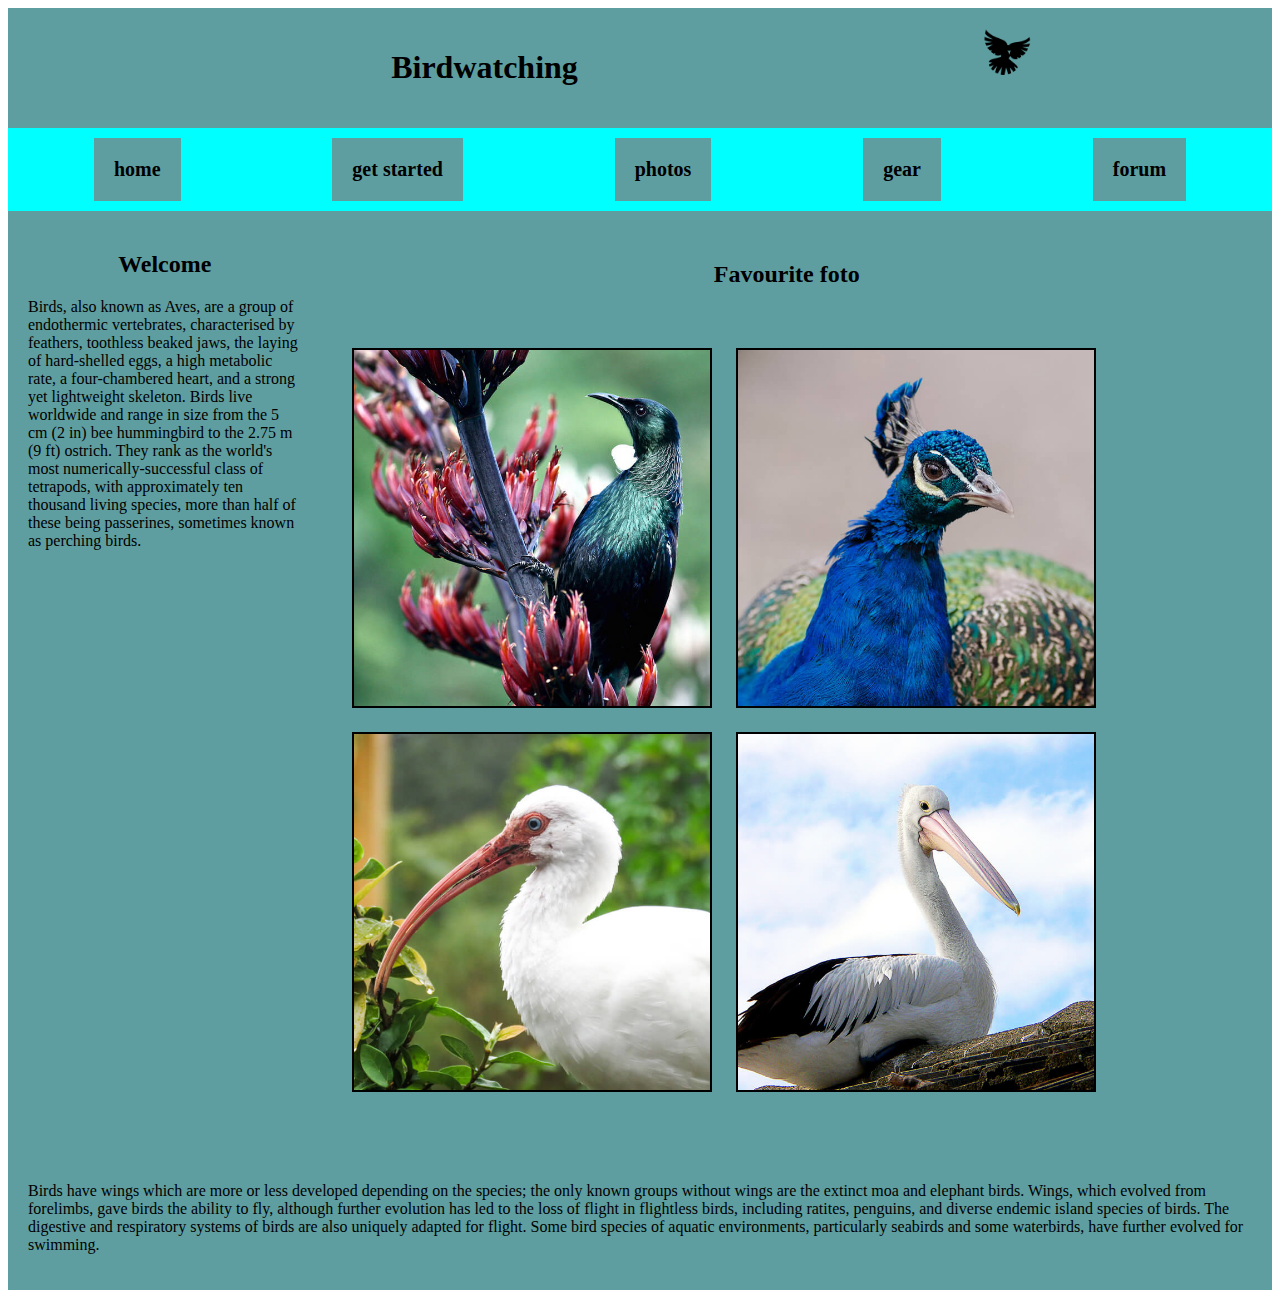
<file: Birds/index.html>
<!DOCTYPE html>
<html lang="en">
<head>
    <meta charset="UTF-8">
    <title>Birdwatching</title>
<link rel="stylesheet" href="css/style.css">
</head>
<body>
    <div class="header">
<div class="he-1">
<h1 align='center'>Birdwatching</h1>
</div>
<div class="he-2">
<img src="dove.png" alt="">
</div>

</div>
<div class="menu">
<div class="menu-1">
<div><b>home</b></div>
    </div>
<div class="menu-2">
<div><b>get started</b></div>
    </div>
<div class="menu-3">
<div><b>photos</b></div>
    </div>
<div class="menu-4">
<div><b>gear</b></div>
    </div>
<div class="menu-5">
<div><b>forum</b></div>
    </div>
    </div>
<div class="content">
<div class="block-1">
<h2 align='center'>Welcome</h2>
<p>Birds, also known as Aves, are a group of endothermic vertebrates, characterised by feathers, toothless beaked jaws, the laying of hard-shelled eggs, a high metabolic rate, a four-chambered heart, and a strong yet lightweight skeleton. Birds live worldwide and range in size from the 5 cm (2 in) bee hummingbird to the 2.75 m (9 ft) ostrich. They rank as the world's most numerically-successful class of tetrapods, with approximately ten thousand living species, more than half of these being passerines, sometimes known as perching birds.</p>
    </div>

<div class="block-2=">
<div class="block-2-1">
<h2 align='center'>Favourite foto</h2>
    </div>
    <div class="block-2-2">
<div>
<img src="favorite-1.jpg" alt="">
<img src="favorite-2.jpg" alt="">
<img src="favorite-3.jpg" alt="">
<img src="favorite-4.jpg" alt="">
        </div>
    </div>
    </div>
    </div>
<div class="footer">
<div>
<p> Birds have wings which are more or less developed depending on the species; the only known groups without wings are the extinct moa and elephant birds. Wings, which evolved from forelimbs, gave birds the ability to fly, although further evolution has led to the loss of flight in flightless birds, including ratites, penguins, and diverse endemic island species of birds. The digestive and respiratory systems of birds are also uniquely adapted for flight. Some bird species of aquatic environments, particularly seabirds and some waterbirds, have further evolved for swimming.</p>
</div>
    </div>
    </div>
</body>
</html>
</file>
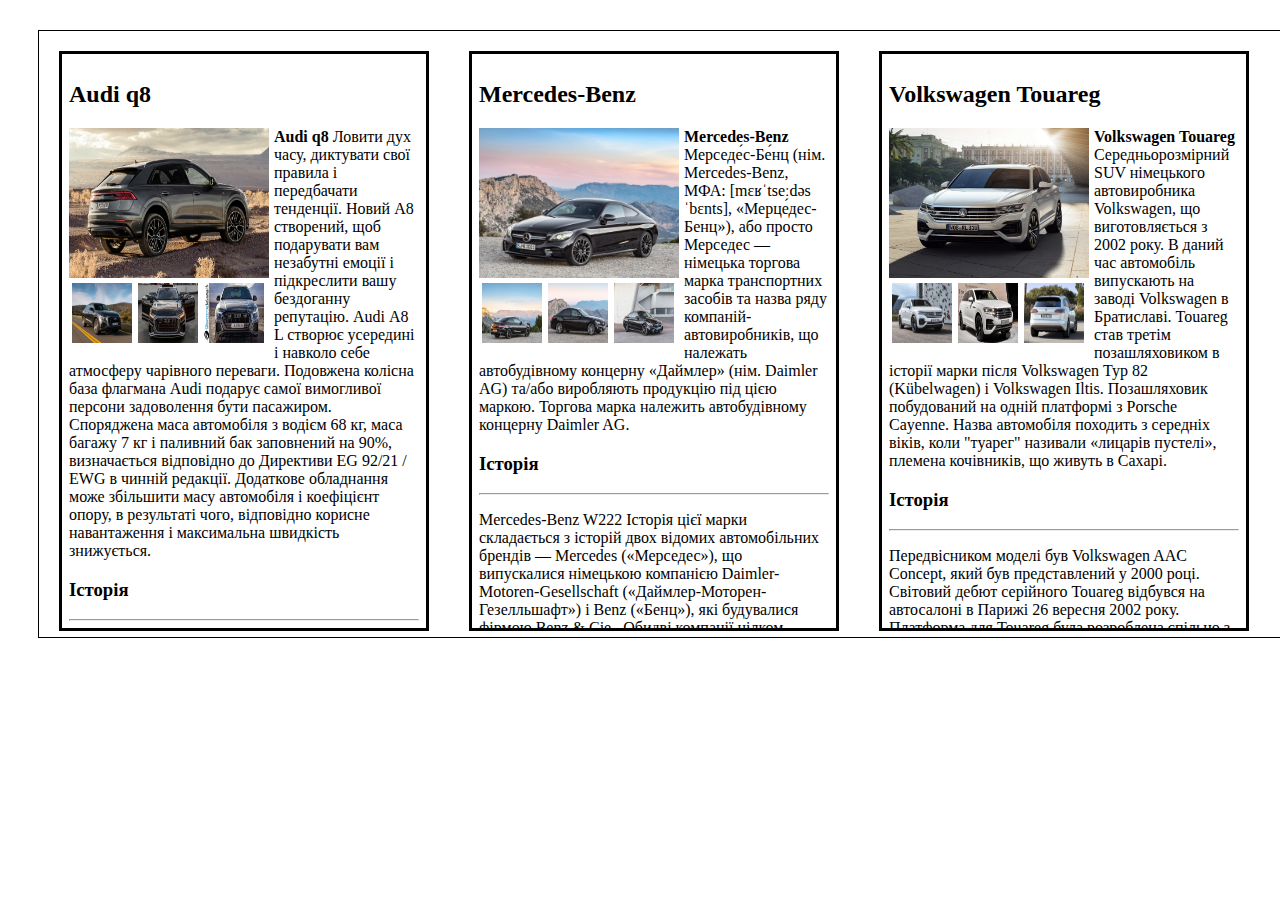
<file: cars/index.html>
<!DOCTYPE html>
<html lang="en">
<head>
    <meta charset="UTF-8">
    <title>Document</title>
<link rel="stylesheet" type="text/css"
href="css/style.css">
</head>
<body>
    <div class="main">
       <div class="daughter">
         <h2>Audi q8</h2>
          <div class="picture1"><img class="picture1"
          src="audi1.png.jpeg"></div>
          <div class="boxpicture2">
             <img class="picture2" src="audi2.png.jpg">
             <img class="picture2" src="audi3.png.jpg">
             <img class="picture2" src="audi4.png.jpg">

</div>
<p><b>Audi q8</b>
Ловити дух часу, диктувати свої правила і передбачати тенденції. Новий A8 створений, щоб подарувати вам незабутні емоції і підкреслити вашу бездоганну репутацію.
Audi А8 L створює усередині і навколо себе атмосферу чарівного переваги. Подовжена колісна база флагмана Audi подарує самої вимогливої персони задоволення бути пасажиром.
Споряджена маса автомобіля з водієм 68 кг, маса багажу 7 кг і паливний бак заповнений на 90%, визначається відповідно до Директиви ЕG 92/21 / EWG в чинній редакції. Додаткове обладнання може збільшити масу автомобіля і коефіцієнт опору, в результаті чого, відповідно корисне навантаження і максимальна швидкість знижується.
</p>
<h3>Історія</h3>
<hr>
<p>Автомобіль дебютував 5 червня 2018 року на Шанхайському автосалоні. Audi Q8 стала першою моделлю позашляховика, розробленою новим керівником Audi з дизайну, Марком Ліхтей, і відкриваэ нову мову дизайну для позашляховиків Audi і для бренду в цілому. Велика решітка радіатора з горизонтальними планками, і лінії Q8 натхненні ралійних автомобілем Audi Quattro з 1980-х років.
</p>
        </div>
<div class="daughter"><h2>Mercedes-Benz</h2>
<div class="picture1"><img class="picture1"
src="mercedes1.png"></div>
<div class="boxpicture2">
<img class="picture2" src="mercedes2.png">
<img class="picture2" src="mercedes3.png">
<img class="picture2" src="mercedes4.png">

</div>
<p><b>Mercedes-Benz</b>
Мерседе́с-Бе́нц (нім. Mercedes-Benz, МФА: [mɛʁˈtseːdəs ˈbɛnts], «Мерце́дес-Бенц»), або просто Мерседес — німецька торгова марка транспортних засобів та назва ряду компаній-автовиробників, що належать автобудівному концерну «Даймлер» (нім. Daimler AG) та/або виробляють продукцію під цією маркою. Торгова марка належить автобудівному концерну Daimler AG.
</p>
<h3>Історія</h3>
<hr>
<p>
Mercedes-Benz W222
Історія цієї марки складається з історій двох відомих автомобільних брендів — Mercedes («Мерседес»), що випускалися німецькою компанією Daimler-Motoren-Gesellschaft («Даймлер-Моторен-Гезелльшафт») і Benz («Бенц»), які будувалися фірмою Benz & Cie.. Обидві компанії цілком успішно розвивалися самостійно, але 1926 року злилися в новий концерн «Даймлер-Бенц».
Історія логотипів :
У червні 1909 компанія Daimler-Motoren-Gesellschaft зареєструвала фірмові трьох- і чотирипроменеві зірки як торгову марку, проте за фактом використовувала тільки першу. Символіка позначала перевагу марки в усіх напрямках: на землі, воді і в повітрі.
</div>

<div class="daughter"><h2>Volkswagen Touareg</h2>
<div class="picture1"><img class="picture1"
src="touareg1.png"></div>
<div class="boxpicture2">
<img class="picture2" src="touareg2.png">
<img class="picture2" src="touareg3.png">
<img class="picture2" src="touareg4.png">

</div>
<p><b>Volkswagen Touareg</b>
Середньорозмірний SUV німецького автовиробника Volkswagen, що виготовляється з 2002 року. В даний час автомобіль випускають на заводі Volkswagen в Братиславі. Touareg став третім позашляховиком в історії марки після Volkswagen Тур 82 (Kübelwagen) і Volkswagen Iltis. Позашляховик побудований на одній платформі з Porsche Cayenne.
Назва автомобіля походить з середніх віків, коли "туарег" називали «лицарів пустелі», племена кочівників, що живуть в Сахарі.

</p>
<h3>Історія</h3>
<hr>
<p>
Передвісником моделі був Volkswagen AAC Concept, який був представлений у 2000 році. Світовий дебют серійного Touareg відбувся на автосалоні в Парижі 26 вересня 2002 року. Платформа для Touareg була розроблена спільно з Porsche. Цю ж платформу використовує Porsche Cayenne представлений в томуж році, а також Audi Q7 представлений в 2005 році.

Платформа з подовжнім розташуванням двигуна, потужним несучим кузовом з підрамниками, повністю незалежною підвіскою всіх коліс на подвійних поперечних важелях (пружинною або пневматичною з можливістю регулювання кліренсу) і постійним повним приводом з роздавальною коробкою передач і міжосьовим диференціалом, що блокується.

Гамма двигунів становить бензиновий 3,2 л V6 (220 к.с.) і V8, потужністю 310 к.с., а також дизель 5.0 л V10 TDI (313 к.с.). Згодом доповнили цей ряд пятицилиндровим 2,5 л TDI потужністю 174 к.с. У парі з цими двигунами можуть працювати як механічна, так і автоматична шестиступінчаста коробка передач.

Високі позашляхові якості автомобілю забезпечує електронна система повного приводу. У звичайному режимі система розподіляє енергію двигуна між передньою і задньою віссю. У разі прослизання одного з коліс, це колесо пригальмовується, а потужність двигуна передається на інші колеса. В іншому випадку, наприклад при потужному прискоренні, система перекидає більше потужності на задні колеса, щоб зробити прискорення максимально ефективним. Крім того, VW Touareg оснащується блокуванням міжколісного диференціалу, і має «знижений» ряд трансмісії.

Високий рівень безпеки автомобіля досягається установкою таких систем як: система стабілізації ESP, система контролю тиску в шинах (RDK), незалежна підвіска, повний привід 4XMOTION, АBS, EBC (запобігає короткочасному блокуванню коліс при гальмуванні двигуном) і HBA (brake assis). За бажанням Touareg може бути оснащений пристроєм комфортної парковки.
    </p>
        </div>

</body>
</html
</file>
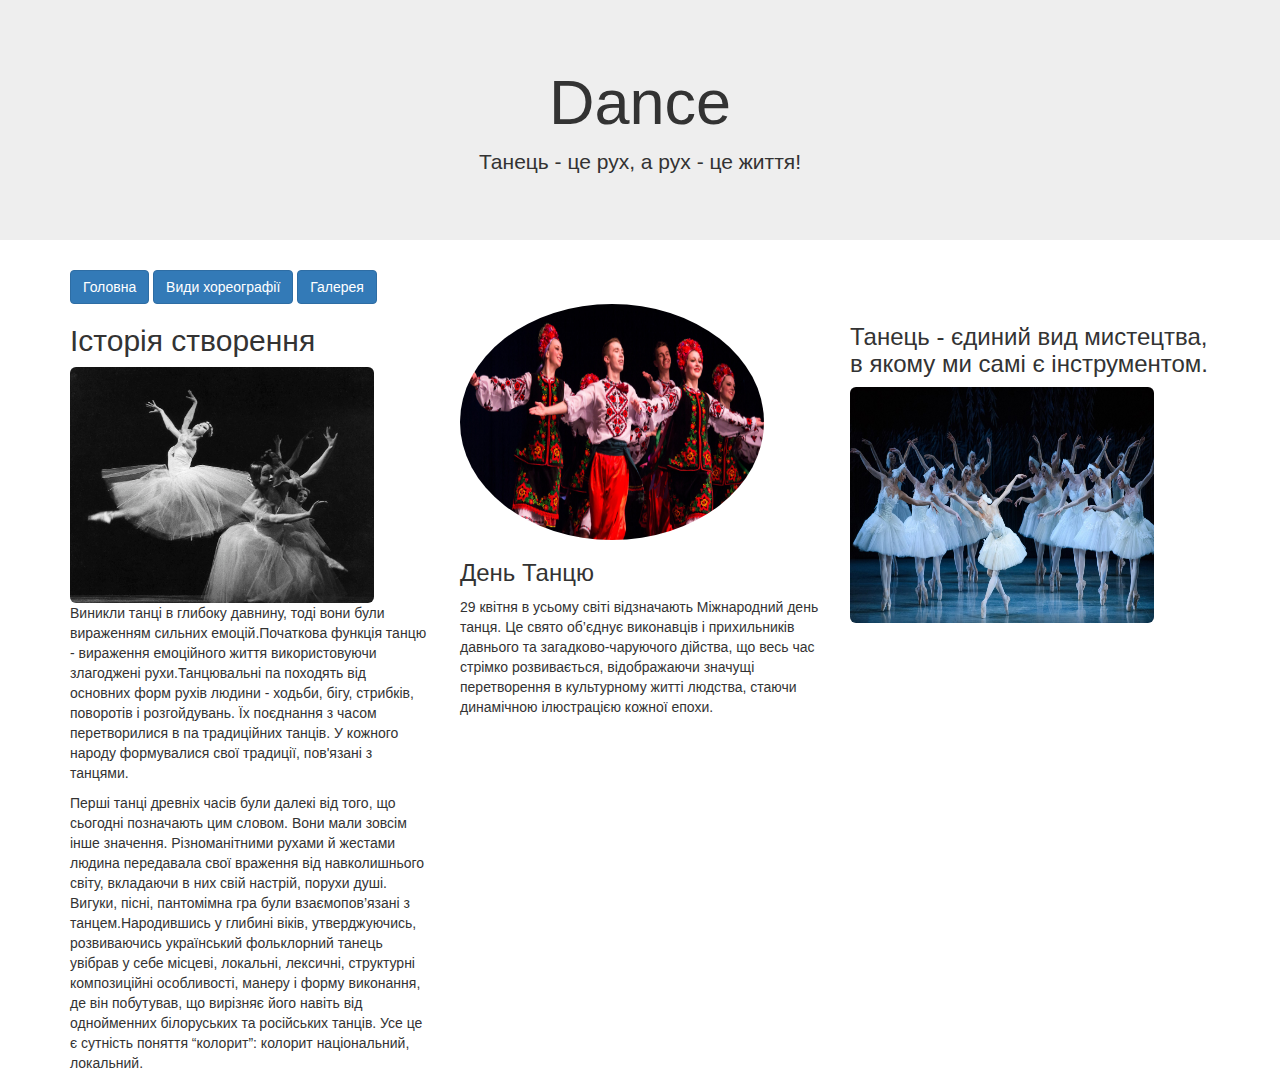
<file: Dance/index.html>
<!DOCTYPE html>
<html lang="en">
<head>
  <title>Dance</title>
  <meta charset="utf-8">
  <meta name="viewport" content="width=device-width, initial-scale=1">
<link rel="stylesheet" href="https://maxcdn.bootstrapcdn.com/bootstrap/3.4.0/css/bootstrap.min.css">
  <script src="https://ajax.googleapis.com/ajax/libs/jquery/3.4.0/jquery.min.js"></script>
  <script src="https://maxcdn.bootstrapcdn.com/bootstrap/3.4.0/js/bootstrap.min.js"></script>
</head>
<body>

<div class="jumbotron text-center">
  <h1>Dance</h1>
  <p>Танець - це рух, а рух - це життя!</p> 
</div>
 <div class="container">
    <a href="index.html">  <button type="button" class="btn btn-primary">Головна</button></a>
  <a href="index1.html">  <button type="button" class="btn btn-primary">Види хореографії</button></a>
  <a href="index2.html">  <button type="button" class="btn btn-primary">Галерея</button></a>
  </div>

<div class="container">
  <div class="row">
    <div class="col-sm-4">
        <h2>Історія створення</h2>
<img src="VictoriaMironova-BalletAcademy-9.jpg" class="img-rounded" alt="Cinque Terre" width="304" height="236">
      <p>Виникли танці в глибоку давнину, тоді вони були вираженням сильних емоцій.Початкова функція танцю - вираження емоційного життя використовуючи злагоджені рухи.Танцювальні па походять від основних форм рухів людини - ходьби, бігу, стрибків, поворотів і розгойдувань. Їх поєднання з часом перетворилися в па традиційних танців. У кожного народу формувалися свої традиції, пов'язані з танцями.</p>
      <p>Перші танці древніх часів були далекі від того, що сьогодні позначають цим словом. Вони мали зовсім інше значення. Різноманітними рухами й жестами людина передавала свої враження від навколишнього світу, вкладаючи в них свій настрій, порухи душі. Вигуки, пісні, пантомімна гра були взаємопов’язані з танцем.Народившись у глибині віків, утверджуючись, розвиваючись український фольклорний танець увібрав у себе місцеві, локальні, лексичні, структурні композиційні особливості, манеру і форму виконання, де він побутував, що вирізняє його навіть від однойменних білоруських та російських танців. Усе це є сутність поняття “колорит”: колорит національний, локальний.

</p>

    </div>
    <div class="col-sm-4">
<img src="banner-8.jpg" class="img-circle" alt="Cinque Terre" width="304" height="236">
      <h3>День Танцю</h3>
      <p>29 квітня в усьому світі відзначають Міжнародний день танця. Це свято об’єднує виконавців і прихильників давнього та загадково-чаруючого дійства, що весь час стрімко розвивається, відображаючи значущі перетворення в культурному житті людства, стаючи динамічною ілюстрацією кожної епохи.</p>
    
    </div>
    <div class="col-sm-4">
      <h3>Танець - єдиний вид мистецтва, в якому ми самі є інструментом.</h3> 
        <img src="1500221793118496963.jpg" class="img-rounded" alt="Cinque Terre" width="304" height="236">     
      
      
    </div>
  </div>
</div>


</body>
</html>
</file>
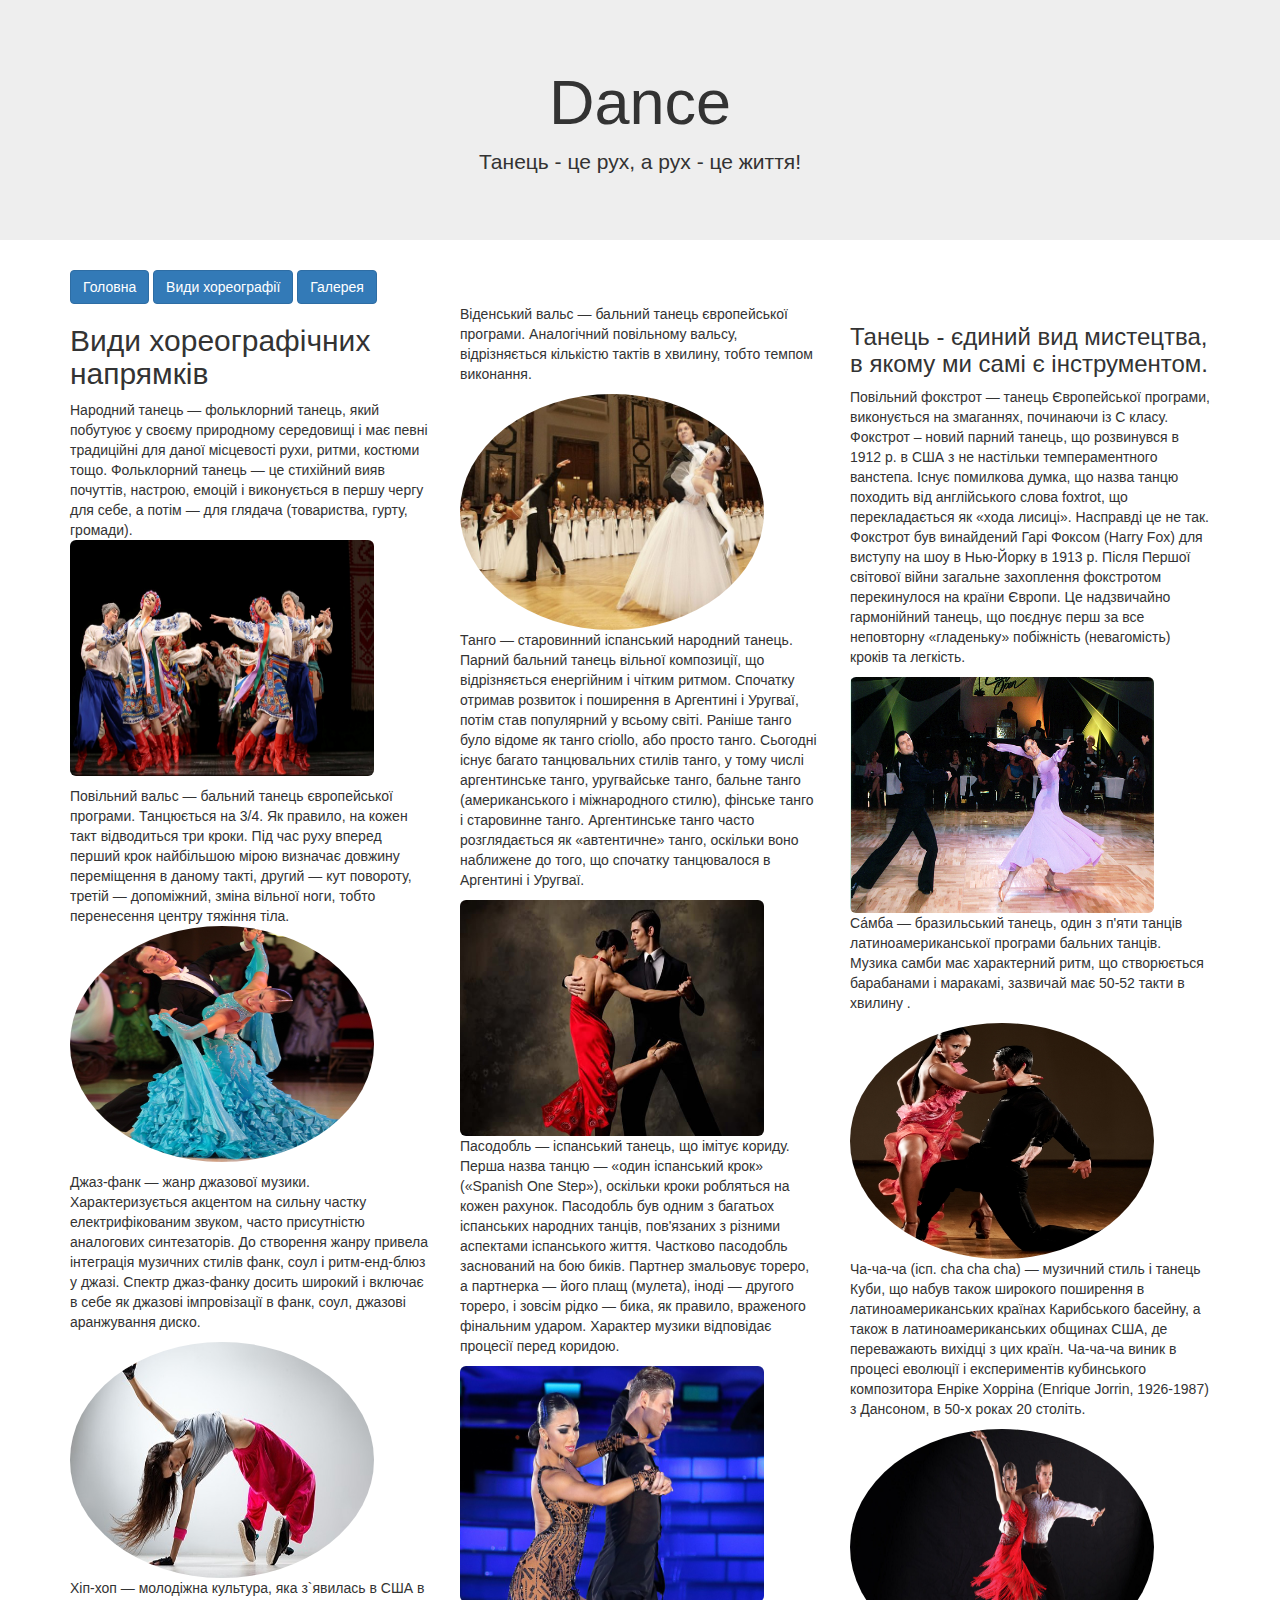
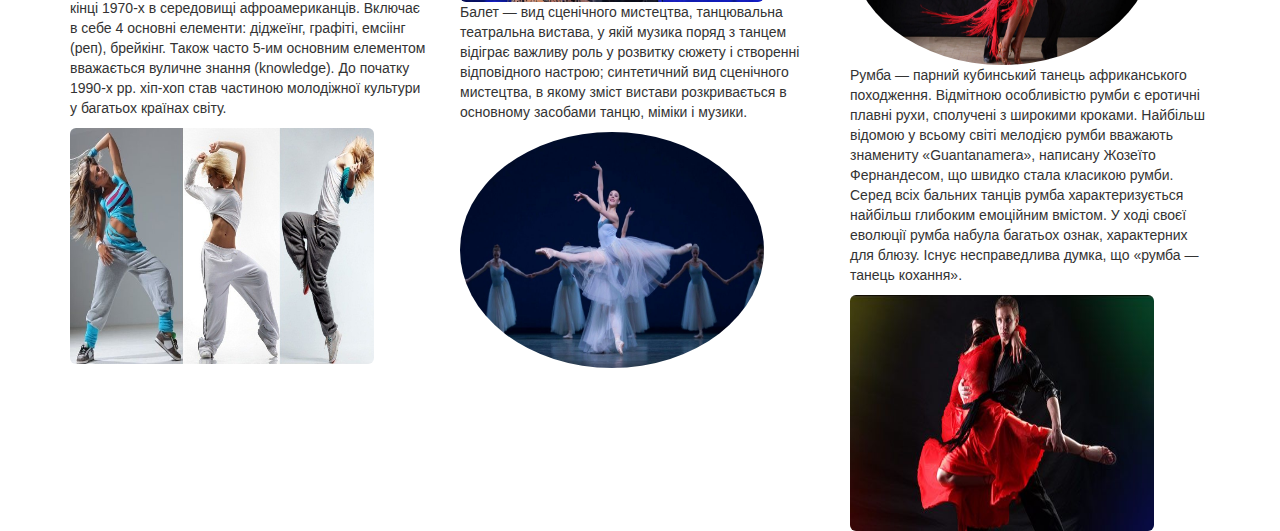
<file: Dance/index1.html>
<!DOCTYPE html>
<html lang="en">
<head>
  <title>Dance</title>
  <meta charset="utf-8">
  <meta name="viewport" content="width=device-width, initial-scale=1">
  <link rel="stylesheet" href="https://maxcdn.bootstrapcdn.com/bootstrap/3.4.0/css/bootstrap.min.css">
  <script src="https://ajax.googleapis.com/ajax/libs/jquery/3.4.0/jquery.min.js"></script>
  <script src="https://maxcdn.bootstrapcdn.com/bootstrap/3.4.0/js/bootstrap.min.js"></script>
</head>
<body>



<div class="jumbotron text-center">
  <h1>Dance</h1>
  <p>Танець - це рух, а рух - це життя!</p> 
</div>
<div class="container">
     <a href="index.html">  <button type="button" class="btn btn-primary">Головна</button></a>
  <a href="index1.html">  <button type="button" class="btn btn-primary">Види хореографії</button></a>
  <a href="index2.html">  <button type="button" class="btn btn-primary">Галерея</button></a>
  </div>
<div class="container">
  <div class="row">
    <div class="col-sm-4">
      <h2>Види хореографічних напрямків</h2>
      <p>Народний танець — фольклорний танець, який побутуює у своєму природному середовищі і має певні традиційні для даної місцевості рухи, ритми, костюми тощо. Фольклорний танець — це стихійний вияв почуттів, настрою, емоцій і виконується в першу чергу для себе, а потім — для глядача (товариства, гурту, громади).
<img src="1221688.jpg" class="img-rounded" alt="Cinque Terre" width="304" height="236">
</p>
      <p>Повільний вальс — бальний танець європейської програми. Танцюється на 3/4. Як правило, на кожен такт відводиться три кроки. Під час руху вперед перший крок найбільшою мірою визначає довжину переміщення в даному такті, другий — кут повороту, третій — допоміжний, зміна вільної ноги, тобто перенесення центру тяжіння тіла.
<img src="medlen.jpg" class="img-circle" alt="Cinque Terre" width="304" height="236">
</p>
<p>Джаз-фанк — жанр джазової музики. Характеризується акцентом на сильну частку електрифікованим звуком, часто присутністю аналогових синтезаторів. До створення жанру привела інтеграція музичних стилів фанк, соул і ритм-енд-блюз у джазі. Спектр джаз-фанку досить широкий і включає в себе як джазові імпровізації в фанк, соул, джазові аранжування диско.</p>
<img src="jazz_funk_1.jpg" class="img-circle" alt="Cinque Terre" width="304" height="236">
<p>Хіп-хоп — молодіжна культура, яка з`явилась в США в кінці 1970-х в середовищі афроамериканців. Включає в себе 4 основні елементи: діджеїнг, графіті, емсіінг (реп), брейкінг. Також часто 5-им основним елементом вважається вуличне знання (knowledge). До початку 1990-х рр. хіп-хоп став частиною молодіжної культури у багатьох країнах світу. </p>
<img src="xip-xop.jpg" class="img-rounded" alt="Cinque Terre" width="304" height="236">
    </div>
    <div class="col-sm-4">
      <p>Віденський вальс — бальний танець європейської програми. Аналогічний повільному вальсу, відрізняється кількістю тактів в хвилину, тобто темпом виконання.</p>
<img src="54434eeebc901.jpg" class="img-circle" alt="Cinque Terre" width="304" height="236">
<p>Танго — старовинний іспанський народний танець. Парний бальний танець вільної композиції, що відрізняється енергійним і чітким ритмом. Спочатку отримав розвиток і поширення в Аргентині і Уругваї, потім став популярний у всьому світі. Раніше танго було відоме як танго criollo, або просто танго. Сьогодні існує багато танцювальних стилів танго, у тому числі аргентинське танго, уругвайське танго, бальне танго (американського і міжнародного стилю), фінське танго і старовинне танго. Аргентинське танго часто розглядається як «автентичне» танго, оскільки воно наближене до того, що спочатку танцювалося в Аргентині і Уругваї.</p>
<img src="news_20160404_151216_1459782736.jpg" class="img-rounded" alt="Cinque Terre" width="304" height="236">
    <p>Пасодобль — іспанський танець, що імітує кориду. Перша назва танцю — «один іспанський крок» («Spanish One Step»), оскільки кроки робляться на кожен рахунок. Пасодобль був одним з багатьох іспанських народних танців, пов'язаних з різними аспектами іспанського життя. Частково пасодобль заснований на бою биків. Партнер змальовує тореро, а партнерка — його плащ (мулета), іноді — другого тореро, і зовсім рідко — бика, як правило, враженого фінальним ударом. Характер музики відповідає процесії перед коридою.</p>
<img src="Kirill-Belorukov.jpg" class="img-rounded" alt="Cinque Terre" width="304" height="236">
<p>Балет — вид сценічного мистецтва, танцювальна театральна вистава, у якій музика поряд з танцем відіграє важливу роль у розвитку сюжету і створенні відповідного настрою; синтетичний вид сценічного мистецтва, в якому зміст вистави розкривається в основному засобами танцю, міміки і музики.</p>
<img src="first_066a4f59b53c9f3c6b52ddb5f3830187.jpg" class="img-circle" alt="Cinque Terre" width="304" height="236">
    </div>
    <div class="col-sm-4">
      <h3>Танець - єдиний вид мистецтва, в якому ми самі є інструментом.</h3> 
<p>Повільний фокстрот — танець Європейської програми, виконується на змаганнях, починаючи із C класу.
Фокстрот – новий парний танець, що розвинувся в 1912 р. в США з не настільки темпераментного ванстепа. Існує помилкова думка, що назва танцю походить від англійського слова foxtrot, що перекладається як «хода лисиці». Насправді це не так. Фокстрот був винайдений Гарі Фоксом (Harry Fox) для виступу на шоу в Нью-Йорку в 1913 р. Після Першої світової війни загальне захоплення фокстротом перекинулося на країни Європи. Це надзвичайно гармонійний танець, що поєднує перш за все неповторну «гладеньку» побіжність (невагомість) кроків та легкість. </p>
        <img src="foxtrot2.jpg" class="img-rounded" alt="Cinque Terre" width="304" height="236"> 
<p>Са́мба — бразильський танець, один з п'яти танців латиноамериканської програми бальних танців. Музика самби має характерний ритм, що створюється барабанами і маракамі, зазвичай має 50-52 такти в хвилину .</p> 
   <img src="cfb67ac2ab30470c9fe80cb370ba13ff.jpg" class="img-circle" alt="Cinque Terre" width="304" height="236"> 
<p>Ча-ча-ча (ісп. cha cha cha) — музичний стиль і танець Куби, що набув також широкого поширення в латиноамериканських країнах Карибського басейну, а також в латиноамериканських общинах США, де переважають вихідці з цих країн.
Ча-ча-ча виник в процесі еволюції і експериментів кубинського композитора Енріке Хорріна (Enrique Jorrin, 1926-1987) з Дансоном, в 50-х роках 20 століть.</p>
     <img src="109.jpg" class="img-circle" alt="Cinque Terre" width="304" height="236"> 
      <p> Румба — парний кубинський танець африканського походження. Відмітною особливістю румби є еротичні плавні рухи, сполучені з широкими кроками. Найбільш відомою у всьому світі мелодією румби вважають знамениту «Guantanamera», написану Жозеїто Фернандесом, що швидко стала класикою румби.
Серед всіх бальних танців румба характеризується найбільш глибоким емоційним вмістом. У ході своєї еволюції румба набула багатьох ознак, характерних для блюзу. Існує несправедлива думка, що «румба — танець кохання».</p>
<img src="mainpic.jpg" class="img-rounded" alt="Cinque Terre" width="304" height="236"> 
      
    </div>
  </div>
</div>


</body>
</html>
</file>
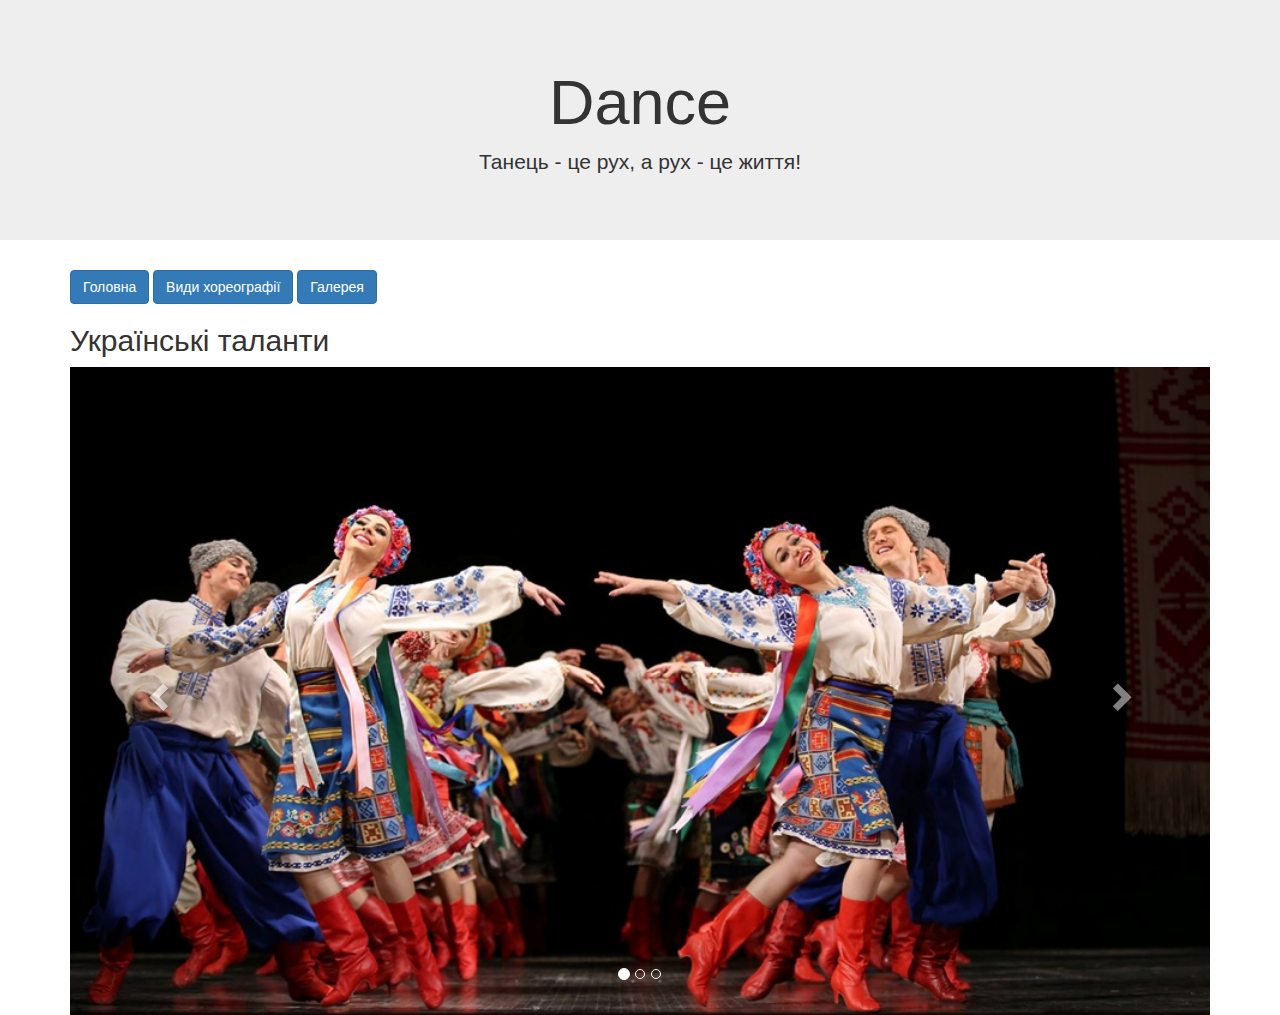
<file: Dance/index2.html>
<!DOCTYPE html>
<html lang="en">
<head>
  <title>Dance</title>
  <meta charset="utf-8">
  <meta name="viewport" content="width=device-width, initial-scale=1">
 <link rel="stylesheet" href="https://maxcdn.bootstrapcdn.com/bootstrap/3.4.0/css/bootstrap.min.css">
  <script src="https://ajax.googleapis.com/ajax/libs/jquery/3.4.0/jquery.min.js"></script>
  <script src="https://maxcdn.bootstrapcdn.com/bootstrap/3.4.0/js/bootstrap.min.js"></script>
</head>
<body>



<div class="jumbotron text-center">
  <h1>Dance</h1>
  <p>Танець - це рух, а рух - це життя!</p> 
</div>
  <div class="container">
     <a href="index.html">  <button type="button" class="btn btn-primary">Головна</button></a>
  <a href="index1.html">  <button type="button" class="btn btn-primary">Види хореографії</button></a>
  <a href="index2.html">  <button type="button" class="btn btn-primary">Галерея</button></a>
  </div>
<div class="container">
  <h2>Українські таланти</h2>  
  <div id="myCarousel" class="carousel slide" data-ride="carousel">
    <!-- Indicators -->
    <ol class="carousel-indicators">
      <li data-target="#myCarousel" data-slide-to="0" class="active"></li>
      <li data-target="#myCarousel" data-slide-to="1"></li>
      <li data-target="#myCarousel" data-slide-to="2"></li>
    </ol>

    <!-- Wrapper for slides -->
    <div class="carousel-inner">
      <div class="item active">
        <img src="1221688.jpg" alt="Los Angeles" style="width:100%;">
      </div>

      <div class="item">
        <img src="02646188_n6.jpg" alt="Chicago" style="width:100%;">
      </div>
    
      <div class="item">
        <img src="53e2b57ecd292718f4281887b8847112fc75d5cf.jpeg" alt="New york" style="width:100%;">
      </div>
    </div>

    <!-- Left and right controls -->
    <a class="left carousel-control" href="#myCarousel" data-slide="prev">
      <span class="glyphicon glyphicon-chevron-left"></span>
      <span class="sr-only">Previous</span>
    </a>
    <a class="right carousel-control" href="#myCarousel" data-slide="next">
      <span class="glyphicon glyphicon-chevron-right"></span>
      <span class="sr-only">Next</span>
    </a>
  </div>
</div>


</body>
</html>
</file>
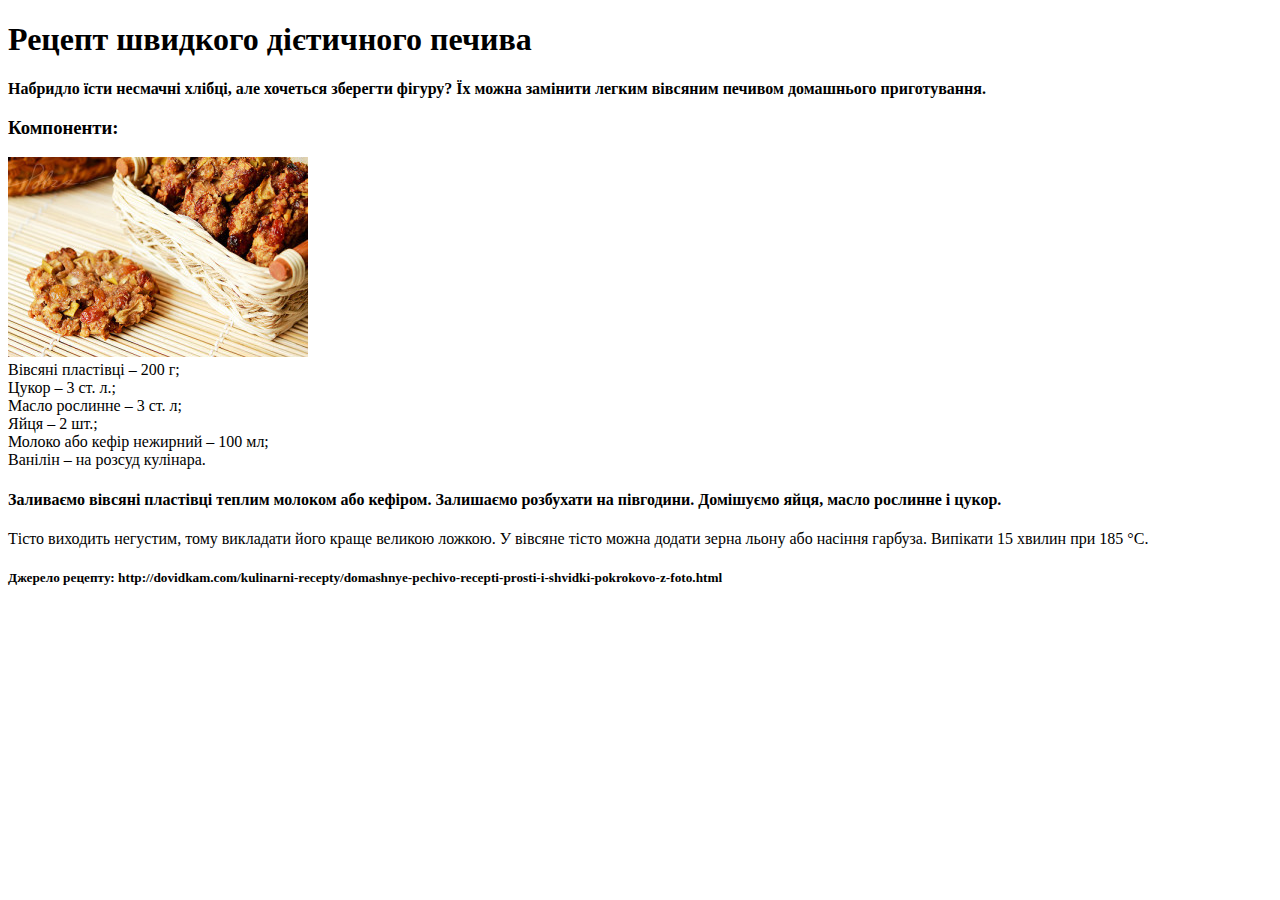
<file: Lesson4/index (3).html>
<!DOCTYPE html>
<html lang="en">
<head>
    <meta charset="UTF-8">
    <title>Document</title>
</head>
<body>
    <h1>Рецепт швидкого дієтичного печива</h1>
    <h2font color=red><b>Набридло їсти несмачні хлібці, але хочеться зберегти фігуру? Їх можна замінити легким вівсяним печивом домашнього приготування.</b></font></h2>
<h3>Компоненти:</h3>
<img src="foto.jpg">
    <li>	Вівсяні пластівці – 200 г;</li>
    <li>	Цукор – 3 ст. л.;</li>
    <li>    Масло рослинне – 3 ст. л;</li>
    <li>	Яйця – 2 шт.;</li>
    <li>	Молоко або кефір нежирний – 100 мл;</li>
   <li> 	Ванілін – на розсуд кулінара.</li>
<h4>Заливаємо вівсяні пластівці теплим молоком або кефіром. Залишаємо розбухати на півгодини. Домішуємо яйця, масло рослинне і цукор.</h4>
Тісто виходить негустим, тому викладати його краще великою ложкою. У вівсяне тісто можна додати зерна льону або насіння гарбуза.
Випікати 15 хвилин при 185 °С. 
<h5>Джерело рецепту: 
http://dovidkam.com/kulinarni-recepty/domashnye-pechivo-recepti-prosti-i-shvidki-pokrokovo-z-foto.html
</h5>
</body>
</html>
</file>
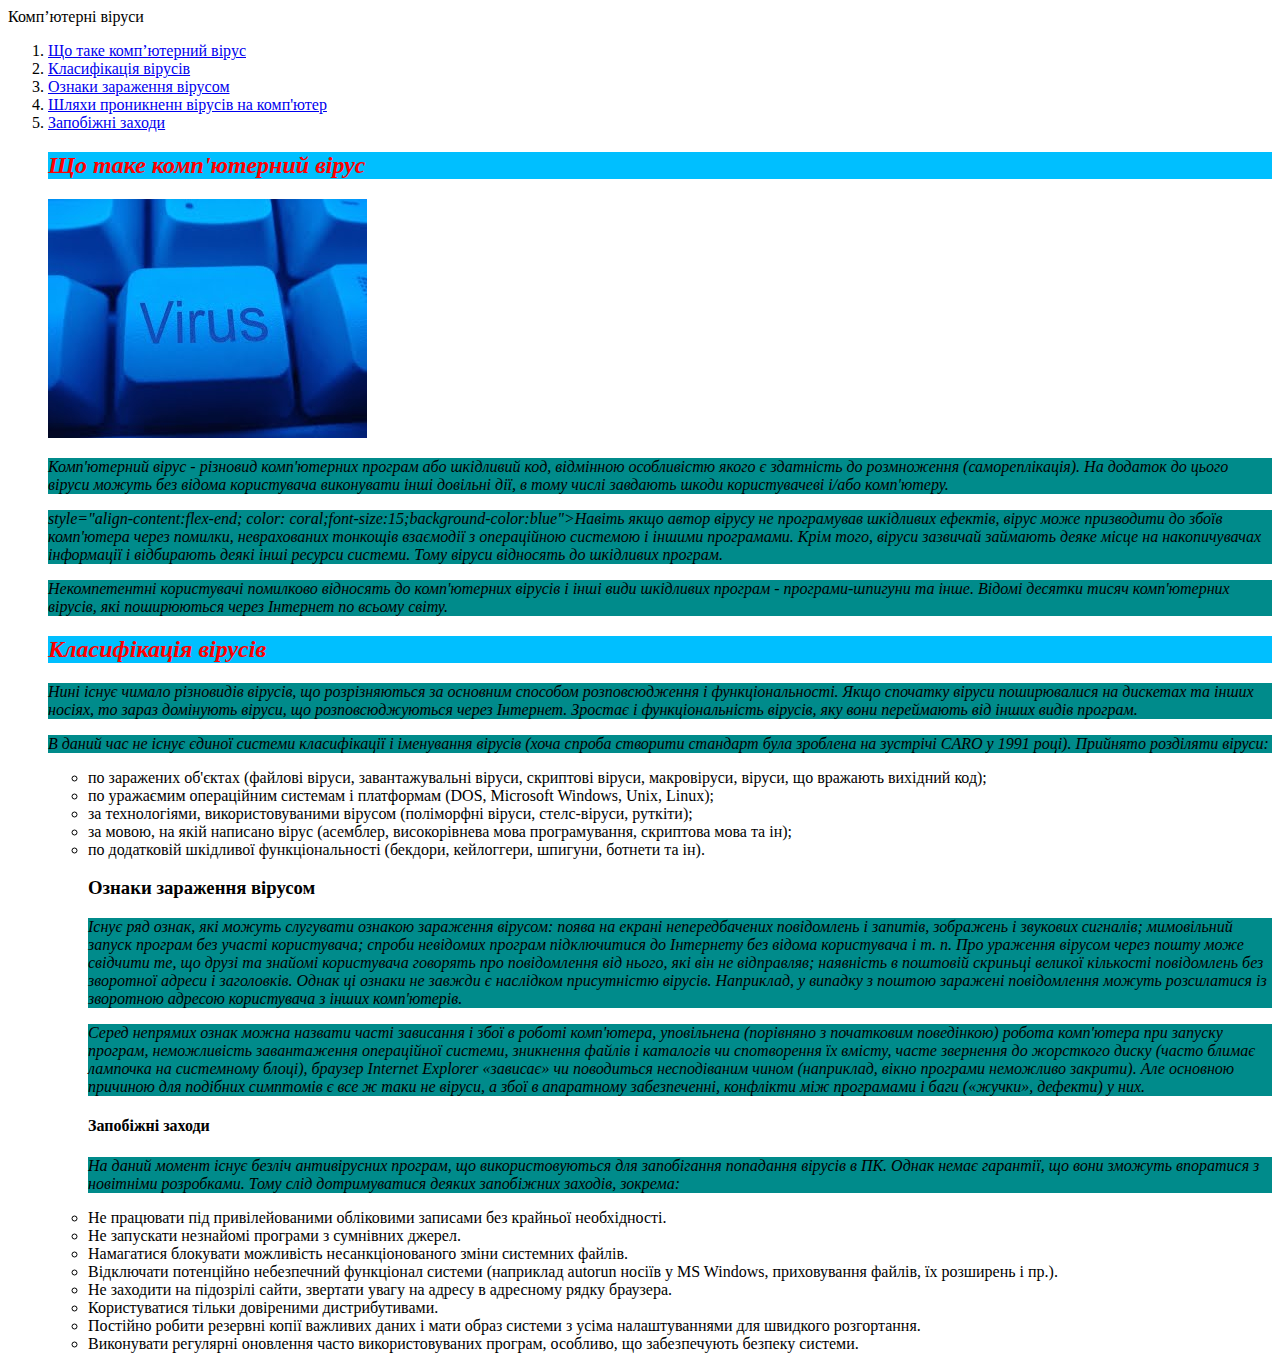
<file: Lesson5/index (5).html>
<!DOCTYPE html>
<html lang="en">
<head>
<style> 
    p{color:agua;
font-style:italic;
background-color:darkcyan;
    }
    h2{color:red;
font-size:25;
font-style: oblique;
background-color:deepskyblue;
    }
    
</style>


<meta charset="UTF-8">
<title>Document</title>
</head>
<bodstyle
<h1 style="color: black ;font-size:30">Комп’ютерні віруси </h1>
<ol>
    <li><a href="#1">Що таке комп’ютерний вірус</a></li>
    <li><a href="#2">Класифікація вірусів</a></li>
    <li><a href="#3">Ознаки зараження вірусом</a></li>
    <li><a href="#4">Шляхи проникненн вірусів на комп'ютер</a></li>
<li><a href="#5">Запобіжні заходи</a></li>
    <h2><a name="#1">Що таке комп'ютерний вірус</a></h2>
<a href="https://uk.wikipedia.org/wiki/Комп%27ютерний_вірус"><img src="вірус.jpg"></a>
    <p>Комп'ютерний вірус - різновид комп'ютерних програм або шкідливий код, відмінною особливістю якого є здатність до розмноження (самореплікація). На додаток до цього віруси можуть без відома користувача виконувати інші довільні дії, в тому числі завдають шкоди користувачеві і/або комп'ютеру.</p>
    <p> style="align-content:flex-end; color: coral;font-size:15;background-color:blue">Навіть якщо автор вірусу не програмував шкідливих ефектів, вірус може призводити до збоїв комп'ютера через помилки, неврахованих тонкощів взаємодії з операційною системою і іншими програмами. Крім того, віруси зазвичай займають деяке місце на накопичувачах інформації і відбирають деякі інші ресурси системи. Тому віруси відносять до шкідливих програм.</p>
    <p>Некомпетентні користувачі помилково відносять до комп'ютерних вірусів і інші види шкідливих програм - програми-шпигуни та інше. Відомі десятки тисяч комп'ютерних вірусів, які поширюються через Інтернет по всьому світу.</p>
<h2><a name="#2">Класифікація вірусів</h2>
    <p>Нині існує чимало різновидів вірусів, що розрізняються за основним способом розповсюдження і функціональності. Якщо спочатку віруси поширювалися на дискетах та інших носіях, то зараз домінують віруси, що розповсюджуються через Інтернет. Зростає і функціональність вірусів, яку вони переймають від інших видів програм.</p>
    <p>В даний час не існує єдиної системи класифікації і іменування вірусів (хоча спроба створити стандарт була зроблена на зустрічі CARO у 1991 році). Прийнято розділяти віруси:</p>
<ul>
    <li>по заражених об'єктах (файлові віруси, завантажувальні віруси, скриптові віруси, макровіруси, віруси, що вражають вихідний код);</li>
    <li>по уражаємим операційним системам і платформам (DOS, Microsoft Windows, Unix, Linux);</li>
    <li>за технологіями, використовуваними вірусом (поліморфні віруси, стелс-віруси, руткіти);</li>
    <li>за мовою, на якій написано вірус (асемблер, високорівнева мова програмування, скриптова мова та ін);</li>
    <li>по додатковій шкідливої функціональності (бекдори, кейлоггери, шпигуни, ботнети та ін).</li>
<h3><a name="#3">Ознаки зараження вірусом</h3>
    <p>Існує ряд ознак, які можуть слугувати ознакою зараження вірусом: поява на екрані непередбачених повідомлень і запитів, зображень і звукових сигналів; мимовільний запуск програм без участі користувача; спроби невідомих програм підключитися до Інтернету без відома користувача і т. п. Про ураження вірусом через пошту може свідчити те, що друзі та знайомі користувача говорять про повідомлення від нього, які він не відправляв; наявність в поштовій скриньці великої кількості повідомлень без зворотної адреси і заголовків. Однак ці ознаки не завжди є наслідком присутністю вірусів. Наприклад, у випадку з поштою заражені повідомлення можуть розсилатися із зворотною адресою користувача з інших комп'ютерів.</p>
    <p>Серед непрямих ознак можна назвати часті зависання і збої в роботі комп'ютера, уповільнена (порівняно з початковим поведінкою) робота комп'ютера при запуску програм, неможливість завантаження операційної системи, зникнення файлів і каталогів чи спотворення їх вмісту, часте звернення до жорсткого диску (часто блимає лампочка на системному блоці), браузер Internet Explorer «зависає» чи поводиться несподіваним чином (наприклад, вікно програми неможливо закрити). Але основною причиною для подібних симптомів є все ж таки не віруси, а збої в апаратному забезпеченні, конфлікти між програмами і баги («жучки», дефекти) у них.</p>
    <h4><a name="#4">Запобіжні заходи</a></h4>

    <p>На даний момент існує безліч антивірусних програм, що використовуються для запобігання попадання вірусів в ПК. Однак немає гарантії, що вони зможуть впоратися з новітніми розробками. Тому слід дотримуватися деяких запобіжних заходів, зокрема:</p>
    <li>Не працювати під привілейованими обліковими записами без крайньої необхідності.</li>
    <li>Не запускати незнайомі програми з сумнівних джерел.</li>
    <li>Намагатися блокувати можливість несанкціонованого зміни системних файлів.</li>
    <li>Відключати потенційно небезпечний функціонал системи (наприклад autorun носіїв у MS Windows, приховування файлів, їх розширень і пр.).</li>
    <li>Не заходити на підозрілі сайти, звертати увагу на адресу в адресному рядку браузера.</li>
    <li>Користуватися тільки довіреними дистрибутивами.</li>
<li>Постійно робити резервні копії важливих даних і мати образ системи з усіма налаштуваннями для швидкого розгортання.
    </li>
    <li>Виконувати регулярні оновлення часто використовуваних програм, особливо, що забезпечують безпеку системи.</li>
    </body>
</html>
</file>
<file: Birds/css/style.css>
div{
border: 1px #444;
padding: 10px;
}
.menu{
display: flex;
flex-direction: row;
justify-content: space-around;
    background-color: aqua;
border-bottom: 10px aliceblue;
}
.header{
display: flex;
flex-direction: row;
justify-content: space-around;
background-color:cadetblue;
}
.content{
display: flex;
flex-direction: row;
justify-content: space-around;
background-color:cadetblue;
}
.menu div{
background-color:cadetblue;
border: 2px red;
font-size: 20px;   
}
.he-1{
width: 70%;
font-family:"Lucida Console","Monaco";
}
.he-2{
width: 20%;
}
.block-1{
width: 64%;
background-color:cadetblue;
}
.block-2{
width: 30%;
background-color: aquamarine;
}
.he-2 img{
width: 20%;
}
.block-2-2 img{
border: 2px black solid;
width: 40%;
margin: 10px;
}
.footer{
background-color:cadetblue;
}
</file>
<file: cars/css/style.css>
.main{
width: 1400px;
height: 606px;
border: 1px solid black;
margin: 30px;
}
.daughter{
width: 350px;
height: 560px;
float: left;
overflow: scroll;
border: 3px solid black;
margin: 20px;
padding: 7px;
}
.picture1{
height: 150px;
width: 200px;
float: left;
margin-right: 5px;
}
.picture2{
margin: 5px 3px 5px;
height: 60px;
width: 60px;
float: left;
}
.boxpicture2{
width: 205px;
height: 70px;
float: left;
}
</file>
